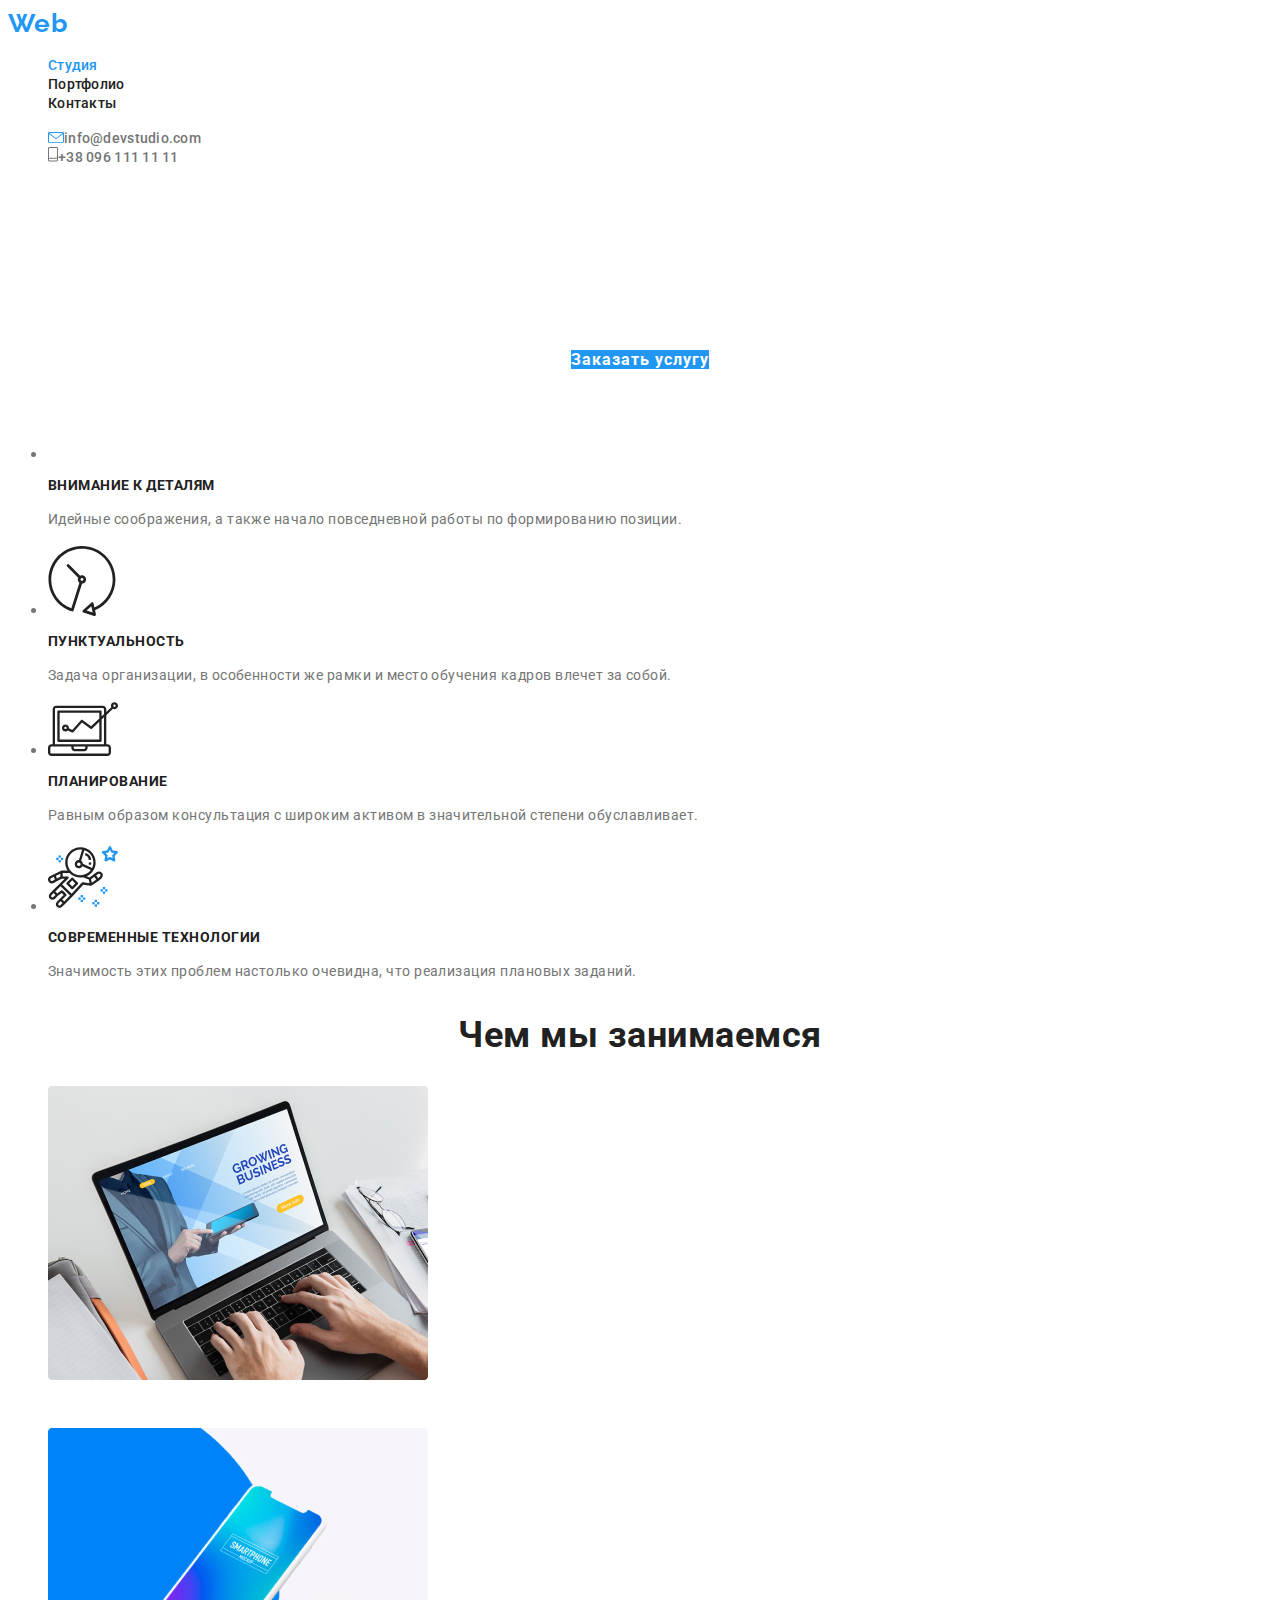
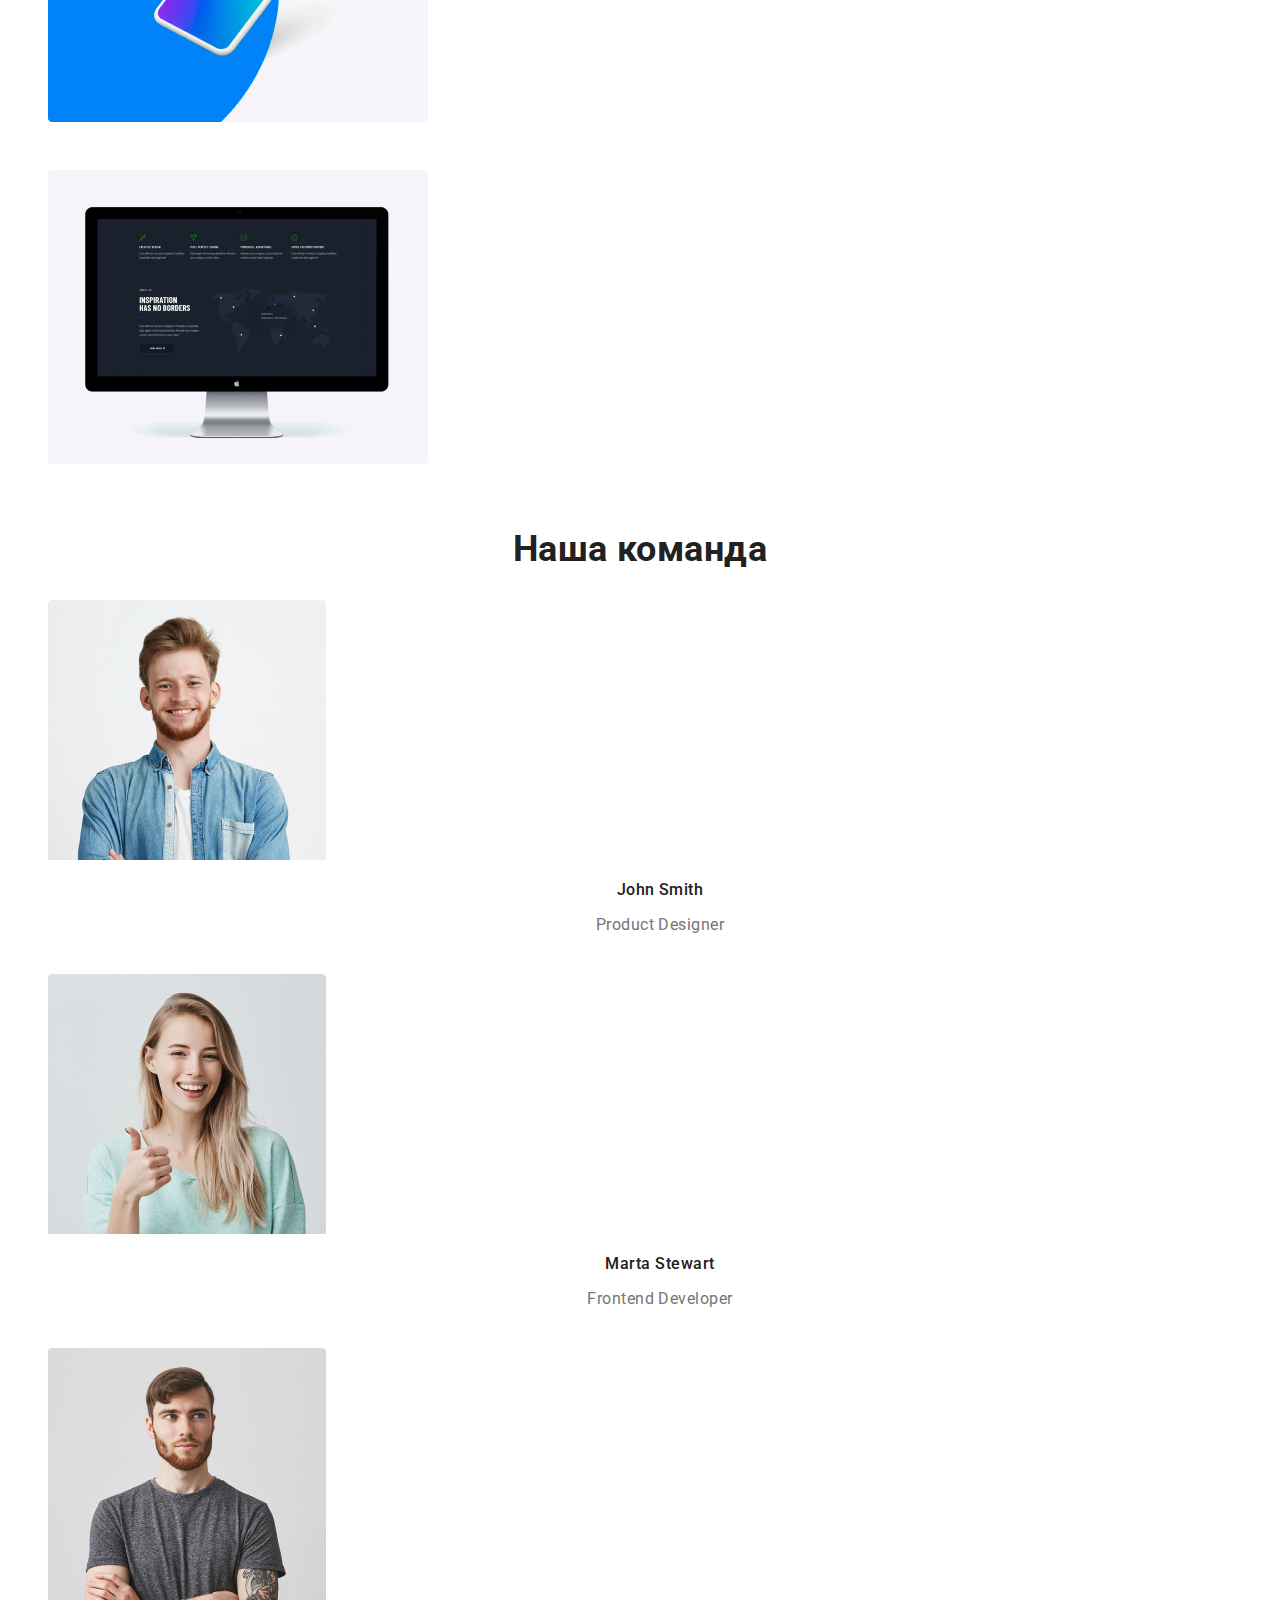
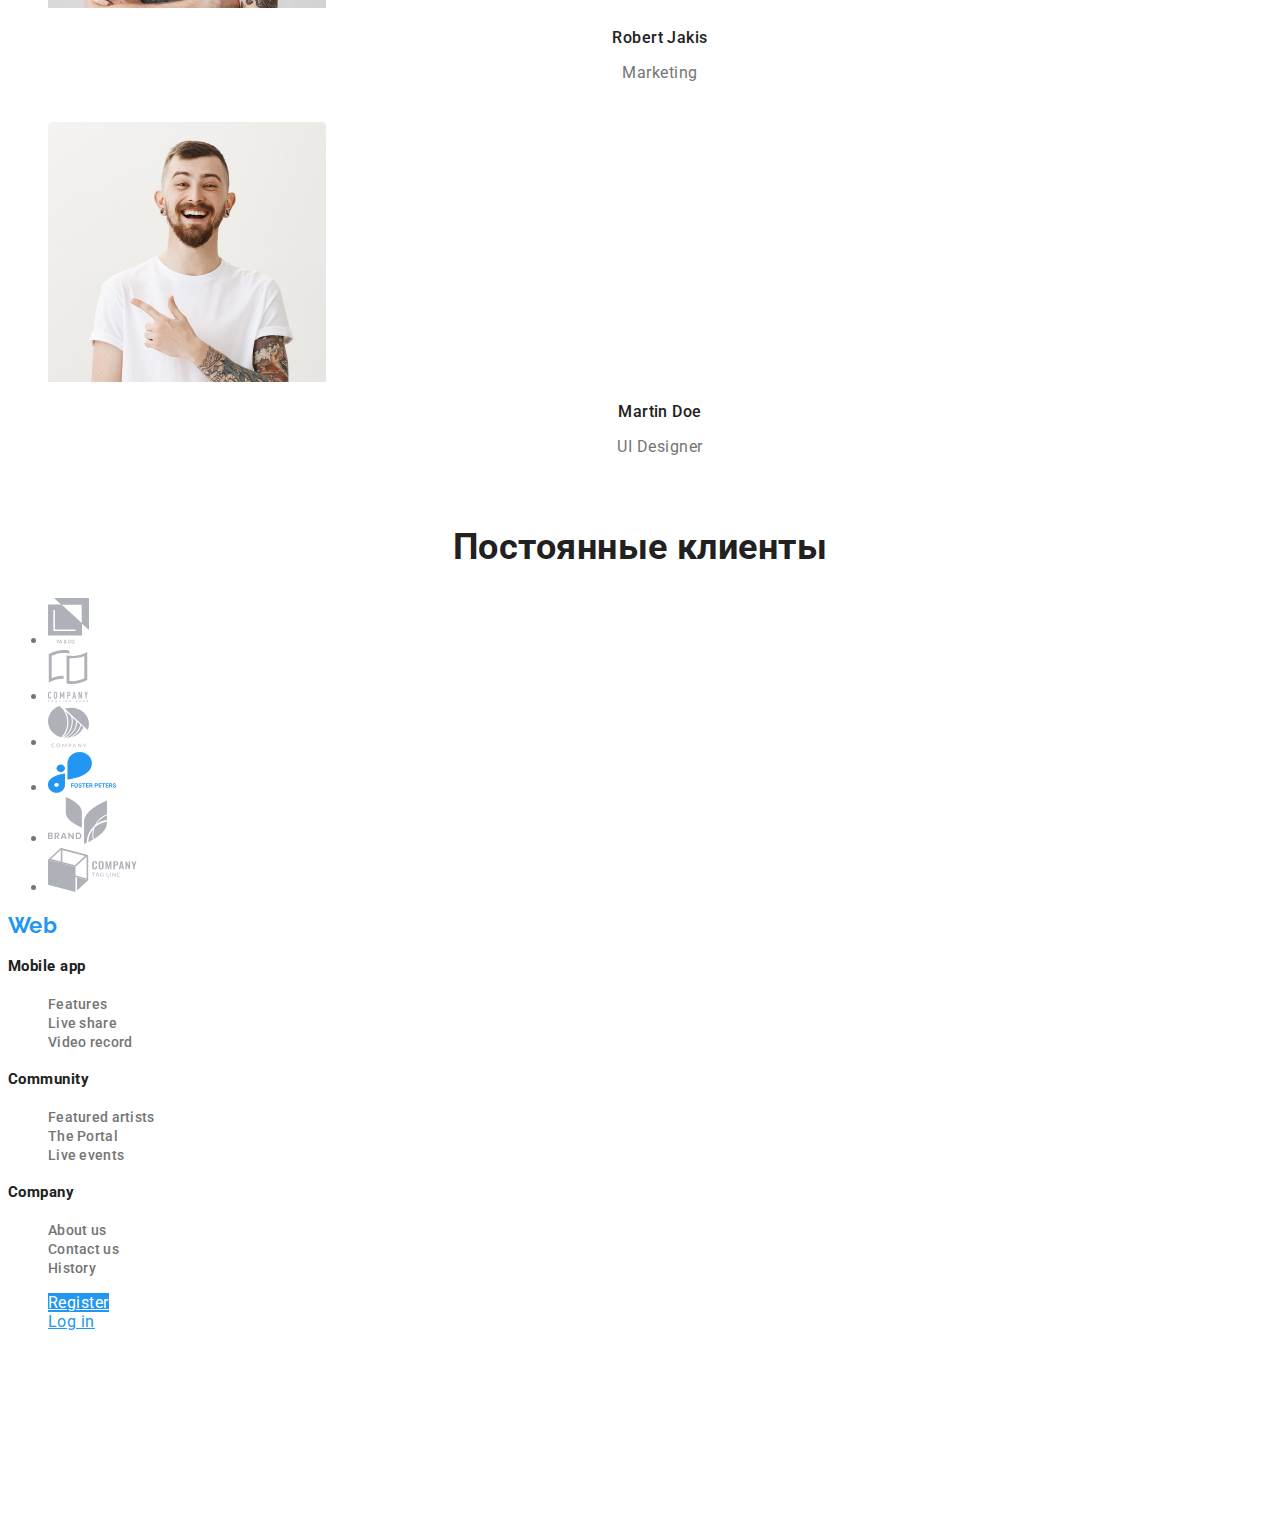
<file: index.html>
<!DOCTYPE html>
<html lang="ru">
  <head>
    <meta charset="UTF-8" />
    <meta name="viewport" content="width=device-width, initial-scale=1.0" />
    <title>Document</title>
    <link rel="stylesheet" href="./css/styles.css" />
    <link
      href="https://fonts.googleapis.com/css2?family=Raleway:wght@700&family=Roboto:wght@400;500;700;900&display=swap"
      rel="stylesheet"
    />
  </head>

  <body>
    <!-- Шапка -->

    <header>
      <nav>
        <a href="./index.html" class="logo"
          ><span class="logo-web">Web</span>
          <span class="logo-studio">Studio</span></a
        >
        <ul class="site-nav list">
          <li><a href="./index.html" class="link current">Студия</a></li>
          <li><a href="./portfolio.html" class="link">Портфолио</a></li>
          <li><a href="" class="link">Контакты</a></li>
        </ul>
        <ul class="list">
          <li>
            <a href="mailto:info@devstudio.com" class="nav-contact"
              ><img src="./images/list.svg" alt="Письмо" />info@devstudio.com</a
            >
          </li>
          <li>
            <a href="tel:+380961111111" class="nav-contact"
              ><img src="./images/phone.svg" alt="Телефон" />+38 096 111 11
              11</a
            >
          </li>
        </ul>
      </nav>
    </header>

    <!-- Блок эффективные решения -->
    <main>
      <section class="hero">
        <h1 class="hero-title">
          эффективные решения<br />
          для вашего бизнеса
        </h1>
        <a href="" class="button">Заказать услугу</a>
      </section>

      <!-- Выбор компании -->

      <section class="section">
        <h2 class="section-title">Выбор компании</h2>
        <ul>
          <li>
            <a href=""
              ><img
                src="./images/sputnik.svg"
                alt="Внимание к деталям"
                class="img"
              />
            </a>
            <h3 class="section-list">Внимание к деталям</h3>
            <p class="section-p">
              Идейные соображения, а также начало повседневной работы по
              формированию позиции.
            </p>
          </li>
          <li>
            <a href="">
              <img src="./images/clock.svg" alt="Пунктуальность" class="img" />
            </a>
            <h3 class="section-list">Пунктуальность</h3>
            <p class="section-p">
              Задача организации, в особенности же рамки и место обучения кадров
              влечет за собой.
            </p>
          </li>
          <li>
            <a href="">
              <img src="./images/comp.svg" alt="Планирование" class="img" />
            </a>
            <h3 class="section-list">Планирование</h3>
            <p class="section-p">
              Равным образом консультация с широким активом в значительной
              степени обуславливает.
            </p>
          </li>
          <li>
            <a href="">
              <img
                src="./images/cosmo.svg"
                alt="Современные технологии"
                class="img"
              />
            </a>
            <h3 class="section-list">Современные технологии</h3>
            <p class="section-p">
              Значимость этих проблем настолько очевидна, что реализация
              плановых заданий.
            </p>
          </li>
        </ul>
      </section>

      <!-- Чем мы занимаемся -->

      <section class="section-list-two">
        <h2 class="about">Чем мы занимаемся</h2>
        <ul class="list">
          <li>
            <img src="./images/dekstop.png" alt="Десктопные приложения" />
            <h3 class="menu-product">Десктопные приложения</h3>
          </li>
          <li>
            <img src="./images/box.png" alt="Мобильные приложения" />
            <h3 class="menu-product">Мобильные приложения</h3>
          </li>
          <li>
            <img src="./images/monitor.png" alt="Дизайнерские решения" />
            <h3 class="menu-product">Дизайнерские решения</h3>
          </li>
        </ul>
      </section>

      <!-- Наша команда -->

      <section>
        <h2 class="about">Наша команда</h2>
        <ul class="list">
          <li>
            <img src="./images/photo1.jpg" alt="John Smith" />
            <h3 class="menu-people">John Smith</h3>
            <p class="people-work">Product Designer</p>
            <a href=""
              ><img src="./images/insta.svg" alt="Инстаграмм" class="img"
            /></a>
            <a href=""
              ><img src="./images/fb.svg" alt="Фейсбук" class="img"
            /></a>
            <a href=""
              ><img src="./images/tw.svg" alt="Твиттер" class="img"
            /></a>
            <a href=""
              ><img src="./images/in.svg" alt="Линкедин" class="img"
            /></a>
          </li>
          <li>
            <img src="./images/photo2.jpg" alt="Marta Stewart" />
            <h3 class="menu-people">Marta Stewart</h3>
            <p class="people-work">Frontend Developer</p>
            <a href=""
              ><img src="./images/insta.svg" alt="Инстаграмм" class="img"
            /></a>
            <a href=""
              ><img src="./images/fb.svg" alt="Фейсбук" class="img"
            /></a>
            <a href=""
              ><img src="./images/tw.svg" alt="Твиттер" class="img"
            /></a>
            <a href=""
              ><img src="./images/in.svg" alt="Линкедин" class="img"
            /></a>
          </li>
          <li>
            <img src="./images/photo3.jpg" alt="Robert Jakis" />
            <h3 class="menu-people">Robert Jakis</h3>
            <p class="people-work">Marketing</p>
            <a href=""
              ><img src="./images/insta.svg" alt="Инстаграмм" class="img"
            /></a>
            <a href=""
              ><img src="./images/fb.svg" alt="Фейсбук" class="img"
            /></a>
            <a href=""
              ><img src="./images/tw.svg" alt="Твиттер" class="img"
            /></a>
            <a href=""
              ><img src="./images/in.svg" alt="Линкедин" class="img"
            /></a>
          </li>
          <li>
            <img src="./images/photo4.jpg" alt="Martin Doe" />
            <h3 class="menu-people">Martin Doe</h3>
            <p class="people-work">UI Designer</p>
            <a href=""
              ><img src="./images/insta.svg" alt="Инстаграмм" class="img"
            /></a>
            <a href=""
              ><img src="./images/fb.svg" alt="Фейсбук" class="img"
            /></a>
            <a href=""
              ><img src="./images/tw.svg" alt="Твиттер" class="img"
            /></a>
            <a href=""
              ><img src="./images/in.svg" alt="Линкедин" class="img"
            /></a>
          </li>
        </ul>
      </section>

      <!-- Постоянные клиенты -->

      <section>
        <h2 class="about">Постоянные клиенты</h2>
        <ul>
          <li>
            <a href=""><img src="./images/logo1.svg" alt="Лого 1" /></a>
          </li>
          <li>
            <a href=""><img src="./images/logo2.svg" alt="Лого 2" /></a>
          </li>
          <li>
            <a href=""><img src="./images/logo3.svg" alt="Лого 3" /></a>
          </li>
          <li>
            <a href=""><img src="./images/logo4.svg" alt="Лого 4" /></a>
          </li>
          <li>
            <a href=""><img src="./images/logo5.svg" alt="Лого 5" /></a>
          </li>
          <li>
            <a href=""><img src="./images/logo6.svg" alt="Лого 6" /></a>
          </li>
        </ul>
      </section>
    </main>

    <!-- Футер -->

    <footer>
      <a href="./index.html" class="foot-logo"
        ><span class="logo-web">Web</span>
        <span class="logo-studio">Studio</span></a
      >
      <section>
        <h2 class="section-title">External links</h2>
        <h3 class="foot-title">Mobile app</h3>
        <ul class="foot-auth list">
          <li><a href="" class="link">Features</a></li>
          <li><a href="" class="link">Live share</a></li>
          <li><a href="" class="link">Video record</a></li>
        </ul>
        <h3 class="foot-title">Community</h3>
        <ul class="foot-auth list">
          <li><a href="" class="link">Featured artists</a></li>
          <li><a href="" class="link">The Portal</a></li>
          <li><a href="" class="link">Live events</a></li>
        </ul>
        <h3 class="foot-title">Company</h3>
        <ul class="foot-auth list">
          <li><a href="" class="link">About us</a></li>
          <li><a href="" class="link">Contact us</a></li>
          <li><a href="" class="link">History</a></li>
        </ul>
      </section>
      <ul class="auth-nav list">
        <li><a href="" class="button-reg">Register</a></li>
        <li><a href="" class="button-login">Log in</a></li>
      </ul>
      <!-- Copy& -->
      <p class="copyright">2020 | Developed by GoIT Students</p>
      <div class="social">
        <p class="label">Follow us:</p>
        <ul class="list">
          <li>
            <a href=""
              ><img src="./images/insta.svg" alt="Инстаграмм" class="img"
            /></a>
          </li>
          <li>
            <a href=""
              ><img src="./images/fb.svg" alt="Фейсбук" class="img"
            /></a>
          </li>
          <li>
            <a href=""
              ><img src="./images/tw.svg" alt="Твиттер" class="img"
            /></a>
          </li>
          <li>
            <a href=""
              ><img src="./images/in.svg" alt="Линкедин" class="img"
            /></a>
          </li>
        </ul>
      </div>
    </footer>

    <!-- <footer>
      <section>
        <h2 class="section-title">Футер</h2>
        <a href="./index.html" class="foot-logo"
          ><span class="logo-web">Web</span>
          <span class="logo-studio">Studio</span></a
        >
        <p class="foot-city">г. Киев, пр-т Леси Украинки, 26</p>
        <ul class="list">
          <li>
            <a href="mailto:info@devstudio.com" class="foot-contact"
              >info@devstudio.com</a
            >
          </li>
          <li>
            <a href="tel:+380961111111" class="foot-contact"
              >+38 096 111 11 11</a
            >
          </li>
        </ul>

        <h3 class="foot-title">присоединяйтесь</h3>
        <a href=""
          ><img src="./images/insta.svg" alt="Инстаграмм" class="img"
        /></a>
        <a href=""><img src="./images/fb.svg" alt="Фейсбук" class="img" /></a>
        <a href=""><img src="./images/tw.svg" alt="Твиттер" class="img" /></a>
        <a href=""><img src="./images/in.svg" alt="Линкедин" class="img" /></a>
        <h3 class="foot-title">подписаться на рассылку</h3>
        <input type="text" placeholder="E-mail" />
        <button>Подписаться</button>

        <p class="copyright">2020 | Developed by GoIT Students</p>
      </section>
    </footer> -->
  </body>
</html>
</file>
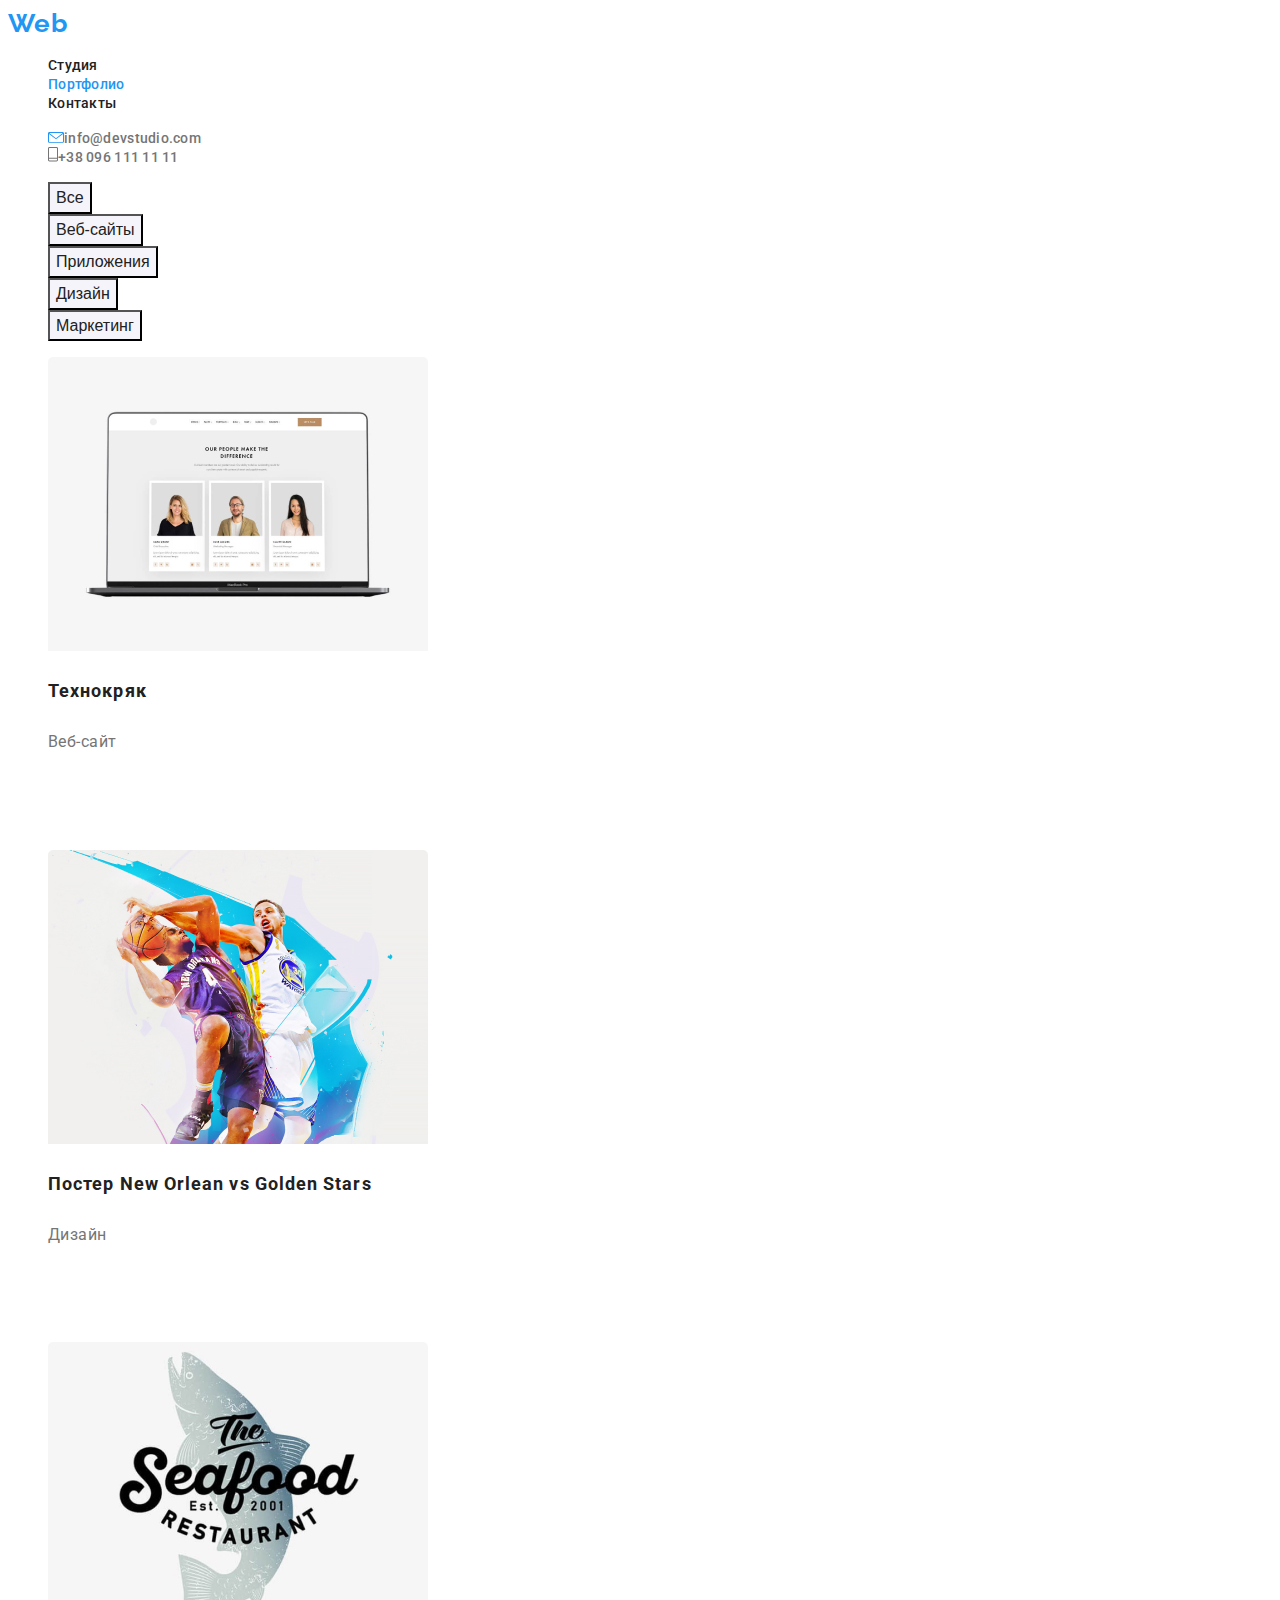
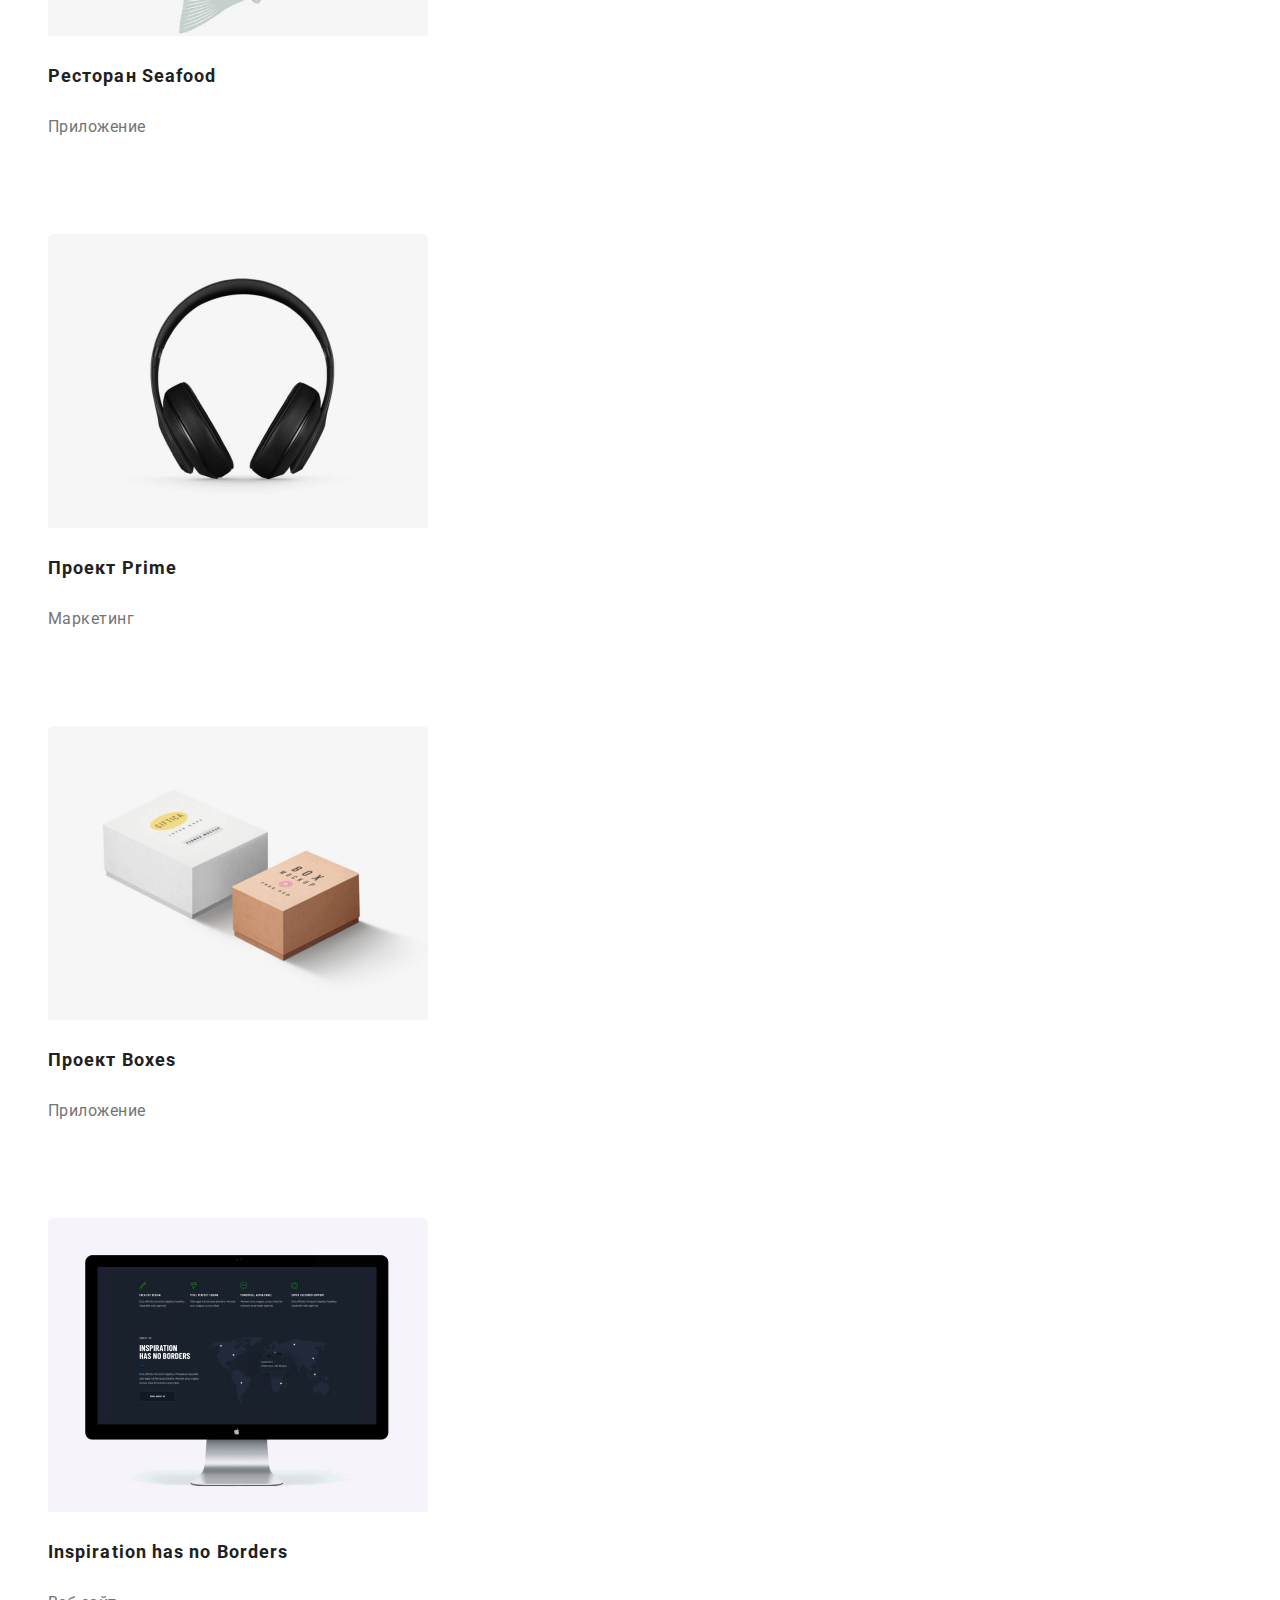
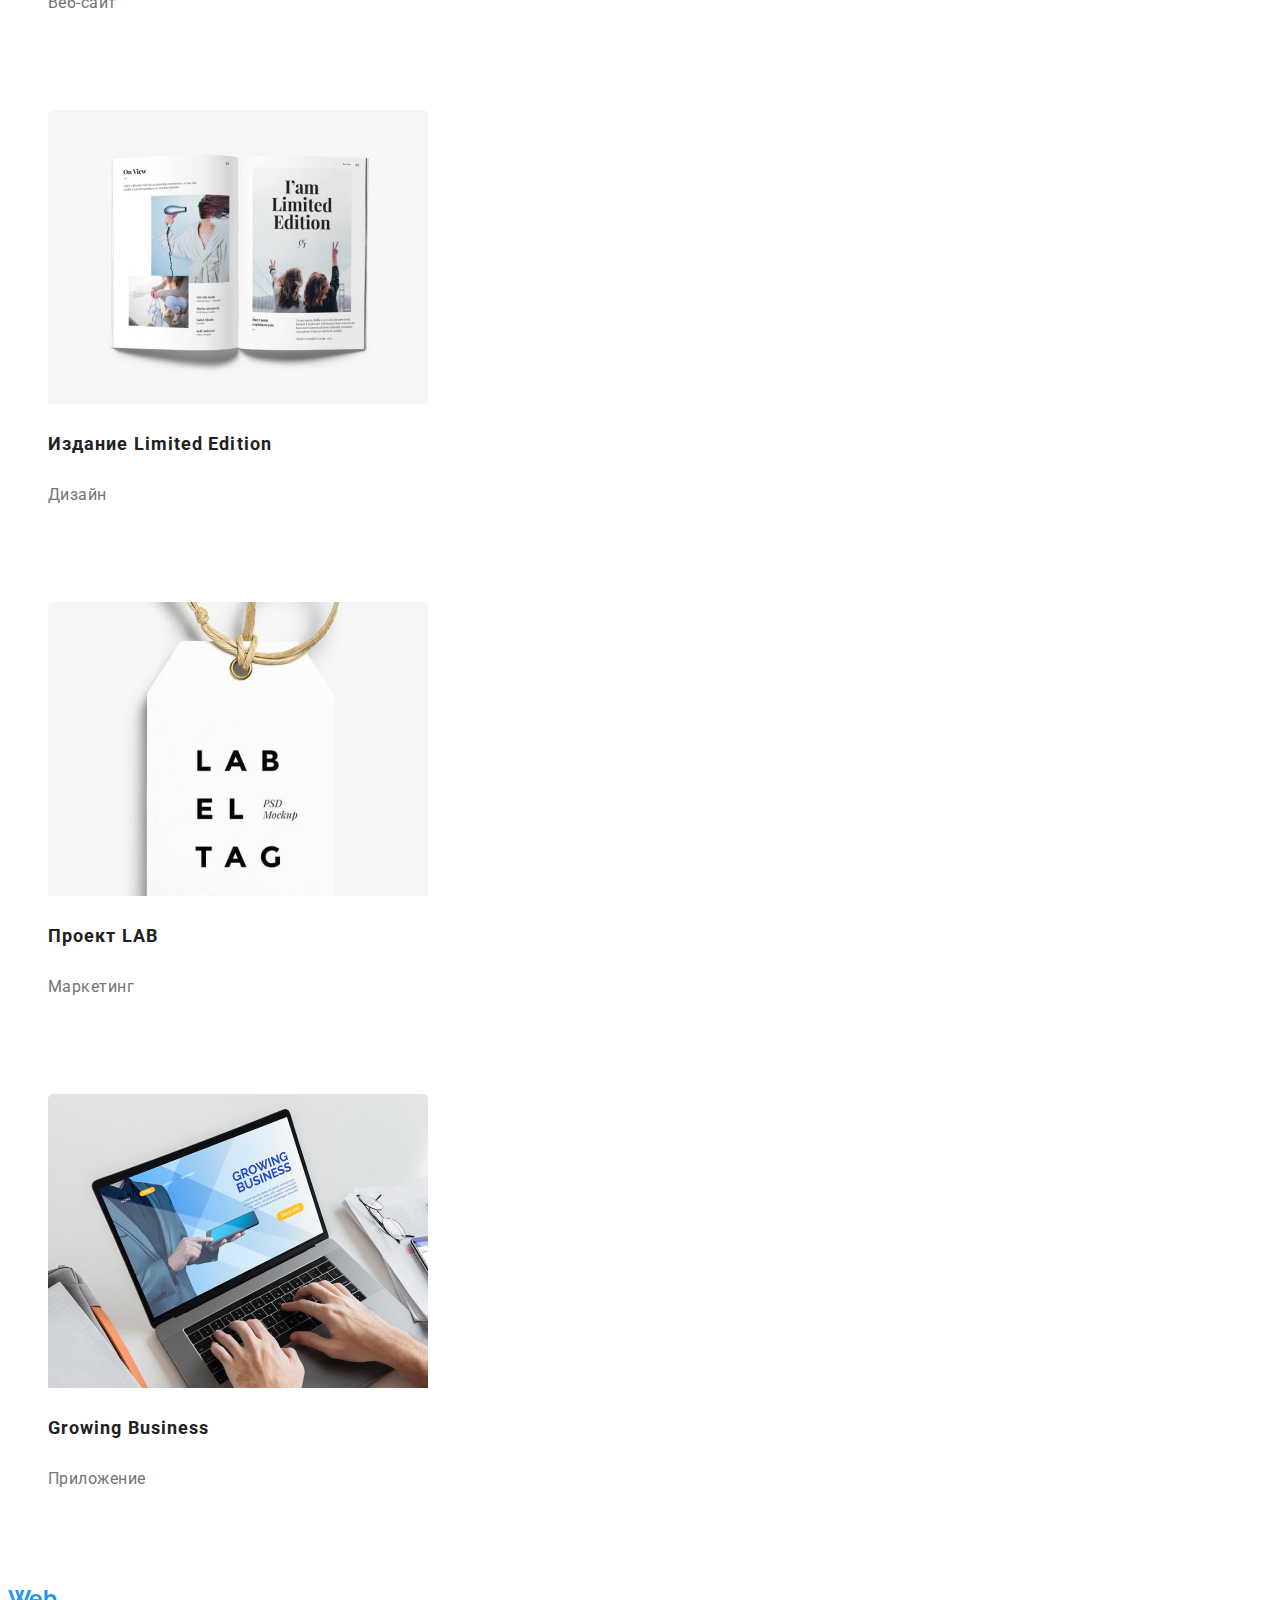
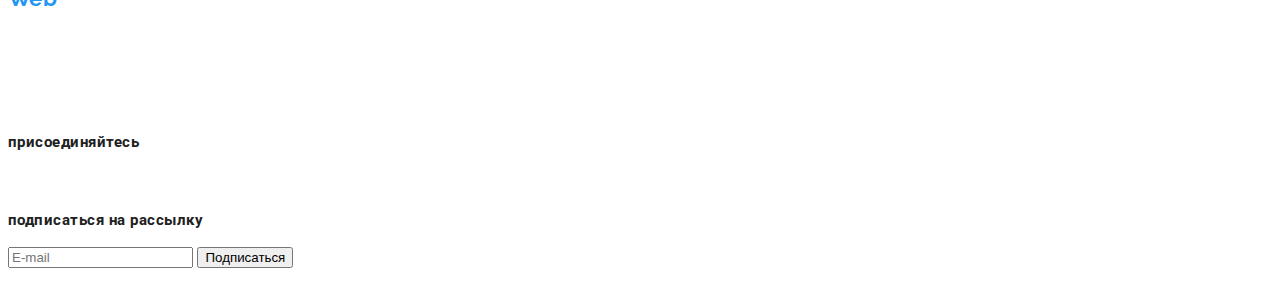
<file: portfolio.html>
<!DOCTYPE html>
<html lang="ru">
  <head>
    <meta charset="UTF-8" />
    <meta name="viewport" content="width=device-width, initial-scale=1.0" />
    <title>Document</title>
    <link rel="stylesheet" href="./css/styles.css" />
    <link
      href="https://fonts.googleapis.com/css2?family=Raleway:wght@700&family=Roboto:wght@400;500;700;900&display=swap"
      rel="stylesheet"
    />
  </head>

  <body>
    <!-- Шапка -->

    <header>
      <nav>
        <a href="./index.html" class="logo"
          ><span class="logo-web">Web</span>
          <span class="logo-studio">Studio</span></a
        >
        <ul class="site-nav list">
          <li><a href="./index.html" class="link">Студия</a></li>
          <li><a href="./portfolio.html" class="link current">Портфолио</a></li>
          <li><a href="" class="link">Контакты</a></li>
        </ul>
        <ul class="list">
          <li>
            <a href="mailto:info@devstudio.com" class="nav-contact"
              ><img src="./images/list.svg" alt="Письмо" />info@devstudio.com</a
            >
          </li>
          <li>
            <a href="tel:+380961111111" class="nav-contact"
              ><img src="./images/phone.svg" alt="Телефон" />+38 096 111 11
              11</a
            >
          </li>
        </ul>
      </nav>
    </header>

    <!-- Блок эффективные решения -->
    <main>
      <ul class="list">
        <li><button type="button" class="filter-nav">Все</button></li>
        <li><button type="button" class="filter-nav">Веб-сайты</button></li>
        <li><button type="button" class="filter-nav">Приложения</button></li>
        <li><button type="button" class="filter-nav">Дизайн</button></li>
        <li><button type="button" class="filter-nav">Маркетинг</button></li>
      </ul>

      <ul class="list">
        <li>
          <a href="" class="link">
            <img src="./images/img.jpg" alt="" />
            <h3 class="filter-title">Технокряк</h3>
            <p class="filter-work">Веб-сайт</p>
            <p class="filter-about">
              Технокряк это современная площадка распространения коронавируса.
              Компании используют эту платформу для цифрового шпионажа и атак на
              защищённые сервера конкурентов.
            </p>
          </a>
        </li>
        <li>
          <a href="" class="link">
            <img src="./images/img2.jpg" alt="" />
            <h3 class="filter-title">Постер New Orlean vs Golden Stars</h3>
            <p class="filter-work">Дизайн</p>
            <p class="filter-about">
              Технокряк это современная площадка распространения коронавируса.
              Компании используют эту платформу для цифрового шпионажа и атак на
              защищённые сервера конкурентов.
            </p>
          </a>
        </li>
        <li>
          <a href="" class="link">
            <img src="./images/img3.jpg" alt="" />
            <h3 class="filter-title">Ресторан Seafood</h3>
            <p class="filter-work">Приложение</p>
            <p class="filter-about">
              Технокряк это современная площадка распространения коронавируса.
              Компании используют эту платформу для цифрового шпионажа и атак на
              защищённые сервера конкурентов.
            </p>
          </a>
        </li>
        <li>
          <a href="" class="link">
            <img src="./images/img4.jpg" alt="" />
            <h3 class="filter-title">Проект Prime</h3>
            <p class="filter-work">Маркетинг</p>
            <p class="filter-about">
              Технокряк это современная площадка распространения коронавируса.
              Компании используют эту платформу для цифрового шпионажа и атак на
              защищённые сервера конкурентов.
            </p>
          </a>
        </li>
        <li>
          <a href="" class="link">
            <img src="./images/img5.jpg" alt="" />
            <h3 class="filter-title">Проект Boxes</h3>
            <p class="filter-work">Приложение</p>
            <p class="filter-about">
              Технокряк это современная площадка распространения коронавируса.
              Компании используют эту платформу для цифрового шпионажа и атак на
              защищённые сервера конкурентов.
            </p>
          </a>
        </li>
        <li>
          <a href="" class="link">
            <img src="./images/img6.jpg" alt="" />
            <h3 class="filter-title">Inspiration has no Borders</h3>
            <p class="filter-work">Веб-сайт</p>
            <p class="filter-about">
              Технокряк это современная площадка распространения коронавируса.
              Компании используют эту платформу для цифрового шпионажа и атак на
              защищённые сервера конкурентов.
            </p>
          </a>
        </li>
        <li>
          <a href="" class="link">
            <img src="./images/img7.jpg" alt="" />
            <h3 class="filter-title">Издание Limited Edition</h3>
            <p class="filter-work">Дизайн</p>
            <p class="filter-about">
              Технокряк это современная площадка распространения коронавируса.
              Компании используют эту платформу для цифрового шпионажа и атак на
              защищённые сервера конкурентов.
            </p>
          </a>
        </li>
        <li>
          <a href="" class="link">
            <img src="./images/img8.jpg" alt="" />
            <h3 class="filter-title">Проект LAB</h3>
            <p class="filter-work">Маркетинг</p>
            <p class="filter-about">
              Технокряк это современная площадка распространения коронавируса.
              Компании используют эту платформу для цифрового шпионажа и атак на
              защищённые сервера конкурентов.
            </p>
          </a>
        </li>
        <li>
          <a href="" class="link">
            <img src="./images/img9.jpg" alt="" />
            <h3 class="filter-title">Growing Business</h3>
            <p class="filter-work">Приложение</p>
            <p class="filter-about">
              Технокряк это современная площадка распространения коронавируса.
              Компании используют эту платформу для цифрового шпионажа и атак на
              защищённые сервера конкурентов.
            </p>
          </a>
        </li>
      </ul>
    </main>

    <!-- Футер -->

    <footer>
      <section>
        <h2 class="section-title">Футер</h2>
        <a href="./index.html" class="foot-logo"
          ><span class="logo-web">Web</span>
          <span class="logo-studio">Studio</span></a
        >
        <p class="foot-city">г. Киев, пр-т Леси Украинки, 26</p>
        <ul class="list">
          <li>
            <a href="mailto:info@devstudio.com" class="foot-contact"
              >info@devstudio.com</a
            >
          </li>
          <li>
            <a href="tel:+380961111111" class="foot-contact"
              >+38 096 111 11 11</a
            >
          </li>
        </ul>

        <h3 class="foot-title">присоединяйтесь</h3>
        <a href=""
          ><img src="./images/insta.svg" alt="Инстаграмм" class="img"
        /></a>
        <a href=""><img src="./images/fb.svg" alt="Фейсбук" class="img" /></a>
        <a href=""><img src="./images/tw.svg" alt="Твиттер" class="img" /></a>
        <a href=""><img src="./images/in.svg" alt="Линкедин" class="img" /></a>
        <h3 class="foot-title">подписаться на рассылку</h3>
        <input type="text" placeholder="E-mail" />
        <button>Подписаться</button>

        <p class="copyright">2020 | Developed by GoIT Students</p>
      </section>
    </footer>
  </body>
</html>
</file>
<file: css/styles.css>
:root {
  --text-white: #ffffff;
  --text-blue: #2196f3;
  --text-black: #212121;
  --text-grey: #757575;
  --text-grey-opac: rgba(255, 255, 255, 0.6);
  --text-copyright: rgba(255, 255, 255, 0.4);
  --text-button-portfolio: #f5f4fa;
}

body {
  background-color: var(--text-white);
  color: var(--text-grey);
  font-family: "Roboto", sans-serif;
  letter-spacing: 0.03em;
}
.list {
  list-style: none;
}

/* Logo */
.logo {
  font-family: Raleway, sans-serif;
  font-weight: bold;
  font-size: 26px;
  line-height: 1.19;
  letter-spacing: 0.03em;
  text-decoration: none;
}
.logo-web {
  color: var(--text-blue);
}
.logo-studio {
  color: var(--text-white);
}

/* Site nav */
.site-nav .link {
  color: var(--text-black);
  font-weight: 500;
  font-size: 14px;
  line-height: 1.14;
  letter-spacing: 0.02em;
  text-decoration: none;
}

.site-nav .link:hover,
.site-nav .link:focus {
  color: var(--text-blue);
}

.site-nav .link.current {
  color: var(--text-blue);
}
/* Navigation contacts */

.nav-contact {
  color: var(--text-grey);
  font-weight: 500;
  font-size: 14px;
  line-height: 1.14;
  letter-spacing: 0.02em;
  text-decoration: none;
}

.nav-contact:hover,
.nav-contact:focus {
  color: var(--text-blue);
}

/* Main */
.hero {
  color: var(--text-white);
  text-align: center;
  letter-spacing: 0.06em;
}
.hero-title {
  color: var(--text-white);
  font-weight: 900;
  font-size: 44px;
  line-height: 1.36;
  text-transform: uppercase;
}
.button {
  color: var(--text-white);
  background-color: var(--text-blue);
  font-family: inherit;
  font-weight: bold;
  font-size: 16px;
  line-height: 1.87;
  text-decoration: none;
  /* /* display: flex;
  align-items: center; */
}

/* Section Company */
.section-title {
  display: none;
}

.section-list {
  color: var(--text-black);
  font-weight: bold;
  font-size: 14px;
  line-height: 1.14;
  text-transform: uppercase;
}
.section-p {
  font-size: 14px;
  line-height: 1.71;
}

.img:hover,
.img:focus {
  background-color: var(--text-blue);
}
/* Чем мы занимаемся */

.about {
  color: var(--text-black);
  font-weight: bold;
  font-size: 36px;
  line-height: 1.17;
  text-align: center;
}
.menu-product {
  color: var(--text-white);
  font-weight: bold;
  font-size: 14px;
  line-height: 1.14;
  text-align: center;
  text-transform: uppercase;
}
.section-list-three {
  color: var(--text-black);
}

.menu-people {
  color: var(--text-black);
  font-weight: 500;
  font-size: 16px;
  line-height: 1.19;
  text-align: center;
}

.people-work {
  font-size: 16px;
  line-height: 1.19;
  text-align: center;
}

/* Футер */
.foot-logo {
  font-family: Raleway, sans-serif;
  font-weight: bold;
  font-size: 22px;
  line-height: 1.18;
  text-decoration: none;
}
.foot-city {
  color: var(--text-white);
  font-size: 14px;
  line-height: 1.71;
}
.foot-contact {
  color: var(--text-grey-opac);
  font-size: 14px;
  line-height: 1.71;
  text-decoration: none;
}

.foot-contact:hover,
.foot-contact:focus {
  color: var(--text-blue);
}

.foot-title {
  color: var(--text-black);
  font-weight: bold;
  font-size: 15px;
  line-height: 1.6;
}
/* 
.foot-title {
  color: var(--text-white);
  font-weight: bold;
  font-size: 14px;
  line-height: 1.14;
  text-transform: uppercase;
} */

.button-reg {
  color: var(--text-white);
  background-color: var(--text-blue);
}
.button-login {
  color: var(--text-blue);
  background-color: var(--text-white);
}

.foot-auth .link {
  color: var(--text-grey);
  font-weight: 500;
  font-size: 14px;
  line-height: 1.14;
  letter-spacing: 0.02em;
  text-decoration: none;
}

.foot-auth .link:hover,
.foot-auth .link:focus {
  color: var(--text-blue);
}

.copyright {
  color: var(--text-copyright);
  font-size: 12px;
}

.social > .label {
  color: var(--text-copyright);
  font-size: 15px;
  line-height: 1.6;
}

.carusel-p {
  color: var(--text-grey);
}

/* Portfolio */
.filter-nav {
  color: var(--text-black);
  background-color: var(--text-button-portfolio);
  font-weight: 500;
  font-size: 16px;
  line-height: 1.62;
  text-align: center;
}
.filter-nav:hover,
.filter-nav:focus {
  background-color: var(--text-blue);
  color: var(--text-white);
}
.filter-title {
  color: var(--text-black);
  font-weight: bold;
  font-size: 18px;
  line-height: 2;
  letter-spacing: 0.06em;
}

.filter-work {
  color: var(--text-grey);
  font-size: 16px;
  line-height: 1.87;
}
.filter-about {
  color: var(--text-white);
  font-size: 18px;
  line-height: 1.56;
}
.link {
  text-decoration: none;
}
</file>
